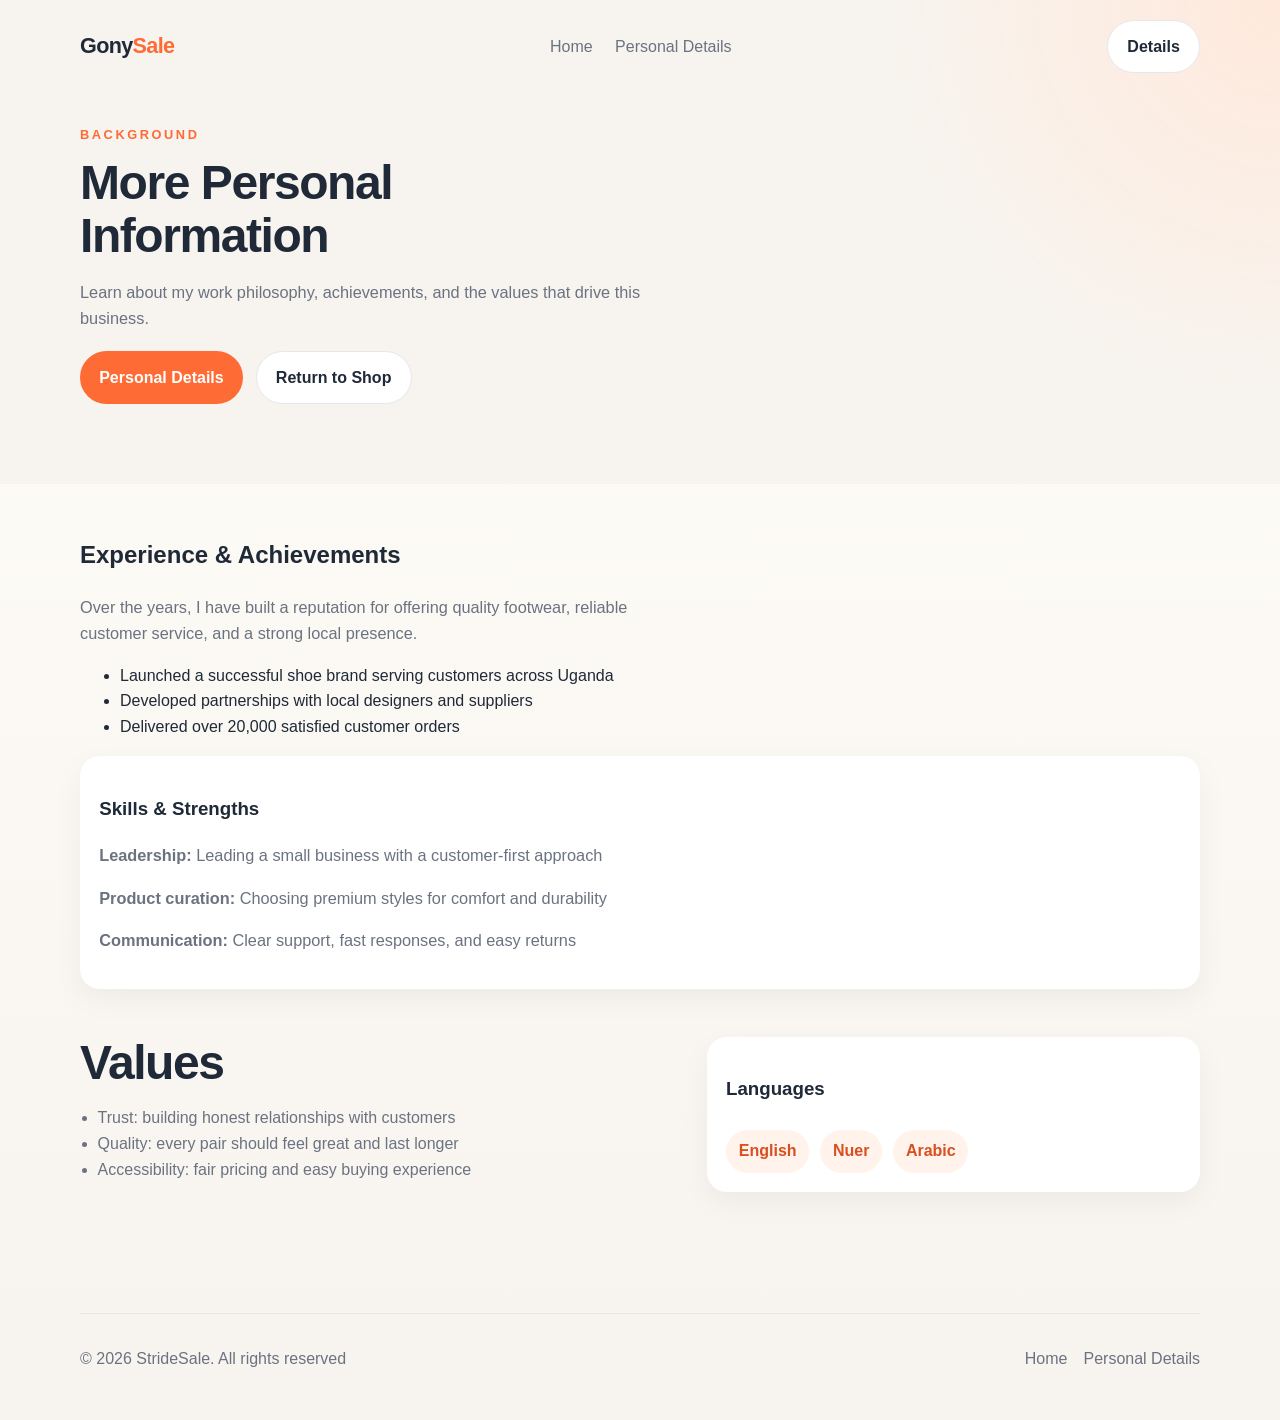
<file: more-details.html>
<!DOCTYPE html>
<html lang="en">
  <head>
    <meta charset="UTF-8" />
    <meta name="viewport" content="width=device-width, initial-scale=1.0" />
    <title>More Details | Taidor Gatdet</title>
    <link rel="stylesheet" href="style.css" />
  </head>
  <body>
    <header class="header">
      <div class="container nav">
        <a class="logo" href="index.html">Gony<span>Sale</span></a>
        <nav class="nav-links">
          <a href="index.html">Home</a>
          <a href="personal-details.html">Personal Details</a>
        </nav>
        <a class="btn btn-dark" href="personal-details.html">Details</a>
      </div>
      <div class="container hero">
        <div class="hero-content">
          <p class="eyebrow">Background</p>
          <h1>More Personal Information</h1>
          <p class="hero-text">
            Learn about my work philosophy, achievements, and the values that drive this business.
          </p>
          <div class="hero-actions">
            <a class="btn btn-primary" href="personal-details.html">Personal Details</a>
            <a class="btn btn-secondary" href="index.html">Return to Shop</a>
          </div>
        </div>
      </div>
    </header>

    <main class="container" style="padding: 2rem 0;">
      <section class="about-text">
        <div>
          <h2>Experience & Achievements</h2>
          <p>
            Over the years, I have built a reputation for offering quality footwear, reliable customer service, and a strong local presence.
          </p>
          <ul>
            <li>Launched a successful shoe brand serving customers across Uganda</li>
            <li>Developed partnerships with local designers and suppliers</li>
            <li>Delivered over 20,000 satisfied customer orders</li>
          </ul>
        </div>
        <div class="about-card">
          <h3>Skills & Strengths</h3>
          <p><strong>Leadership:</strong> Leading a small business with a customer-first approach</p>
          <p><strong>Product curation:</strong> Choosing premium styles for comfort and durability</p>
          <p><strong>Communication:</strong> Clear support, fast responses, and easy returns</p>
        </div>
      </section>

      <section class="about" style="margin-top: 2rem;">
        <div>
          <h2>Values</h2>
          <ul>
            <li>Trust: building honest relationships with customers</li>
            <li>Quality: every pair should feel great and last longer</li>
            <li>Accessibility: fair pricing and easy buying experience</li>
          </ul>
        </div>
        <div class="about-card">
          <h3>Languages</h3>
          <div class="about-pill">English</div>
          <div class="about-pill">Nuer</div>
          <div class="about-pill">Arabic</div>
        </div>
      </section>
    </main>

    <footer class="footer">
      <div class="container footer-content">
        <p>© 2026 StrideSale. All rights reserved</p>
        <div>
          <a href="index.html">Home</a>
          <a href="personal-details.html">Personal Details</a>
        </div>
      </div>
    </footer>
  </body>
</html>
</file>
<file: style.css>
:root {
  --bg: #f7f4ef;
  --surface: #ffffff;
  --text: #1f2937;
  --muted: #6b7280;
  --accent: #ff6b35;
  --accent-dark: #d94f1f;
  --border: #e5e7eb;
}

* {
  box-sizing: border-box;
}

body {
  margin: 0;
  font-family: "Inter", sans-serif;
  color: var(--text);
  background: linear-gradient(180deg, #fffdf9 0%, var(--bg) 100%);
  line-height: 1.6;
}

img {
  display: block;
  width: 100%;
}

a {
  color: inherit;
  text-decoration: none;
}

.container {
  width: min(1120px, calc(100% - 2rem));
  margin: 0 auto;
}

.header {
  padding: 1.25rem 0 4rem;
  background: radial-gradient(circle at top right, #ffe9dc 0%, transparent 30%), var(--bg);
}

.nav {
  display: flex;
  justify-content: space-between;
  align-items: center;
  gap: 1rem;
}

.logo {
  font-size: 1.35rem;
  font-weight: 800;
  letter-spacing: -0.03em;
}

.logo span {
  color: var(--accent);
}

.nav-links {
  display: flex;
  gap: 1.4rem;
  color: var(--muted);
}

.btn {
  display: inline-flex;
  align-items: center;
  justify-content: center;
  border-radius: 999px;
  font-weight: 600;
  padding: 0.8rem 1.2rem;
  transition: transform 0.2s ease, background 0.2s ease;
}

.btn:hover {
  transform: translateY(-2px);
}

.btn-primary {
  background: var(--accent);
  color: white;
}

.btn-primary:hover {
  background: var(--accent-dark);
}

.btn-secondary,
.btn-dark {
  border: 1px solid var(--border);
  background: white;
}

.btn-light {
  background: white;
  color: var(--accent-dark);
}

.hero {
  display: grid;
  grid-template-columns: 1.05fr 0.95fr;
  gap: 2rem;
  padding-top: 3rem;
  align-items: center;
}

.eyebrow {
  display: inline-block;
  margin: 0 0 0.7rem;
  color: var(--accent);
  text-transform: uppercase;
  letter-spacing: 0.2em;
  font-size: 0.8rem;
  font-weight: 700;
}

.hero h1,
.section-head h2,
.about h2,
.offer h2,
.newsletter h2 {
  font-size: clamp(2rem, 4vw, 3rem);
  line-height: 1.1;
  margin: 0 0 0.8rem;
  letter-spacing: -0.03em;
}

.hero-text,
.about-text p,
.offer p {
  font-size: 1.02rem;
  color: var(--muted);
  max-width: 600px;
}

.profile-card {
  display: inline-flex;
  align-items: center;
  gap: 0.8rem;
  background: rgba(255,255,255,0.8);
  border: 1px solid var(--border);
  border-radius: 999px;
  padding: 0.6rem 0.9rem;
  margin-bottom: 1rem;
}

.profile-avatar {
  display: grid;
  place-items: center;
  width: 42px;
  height: 42px;
  border-radius: 50%;
  background: linear-gradient(135deg, var(--accent), #ff9c6b);
  color: white;
  font-weight: 700;
}

.profile-name {
  margin: 0;
  font-weight: 700;
}

.profile-role {
  margin: 0;
  color: var(--muted);
  font-size: 0.92rem;
}

.hero-actions {
  display: flex;
  flex-wrap: wrap;
  gap: 0.8rem;
  margin: 1.25rem 0 1rem;
}

.hero-badges {
  display: flex;
  flex-wrap: wrap;
  gap: 0.8rem;
  padding: 0;
  margin: 0;
  list-style: none;
  color: var(--muted);
}

.hero-badges li {
  background: rgba(255, 255, 255, 0.8);
  border: 1px solid var(--border);
  border-radius: 999px;
  padding: 0.45rem 0.8rem;
}

.hero-card {
  position: relative;
  overflow: hidden;
  border-radius: 2rem;
  box-shadow: 0 22px 45px rgba(0, 0, 0, 0.12);
}

.hero-card img {
  height: 450px;
  object-fit: cover;
}

.hero-card-label {
  position: absolute;
  left: 1.2rem;
  bottom: 1.2rem;
  background: rgba(255, 255, 255, 0.92);
  padding: 0.8rem 1rem;
  border-radius: 1rem;
  display: flex;
  flex-direction: column;
}

.stats {
  display: grid;
  grid-template-columns: repeat(3, 1fr);
  gap: 1rem;
  margin-top: -1.2rem;
  margin-bottom: 3rem;
}

.stats div {
  background: var(--surface);
  padding: 1.1rem 1.2rem;
  border-radius: 1rem;
  box-shadow: 0 10px 30px rgba(0, 0, 0, 0.05);
}

.stats strong {
  display: block;
  font-size: 1.25rem;
}

.stats span {
  color: var(--muted);
}

.products,
.about,
.newsletter {
  padding: 1rem 0 4rem;
}

.section-head {
  display: flex;
  justify-content: space-between;
  align-items: end;
  gap: 1rem;
  margin-bottom: 1.25rem;
}

.section-head a {
  color: var(--accent);
  font-weight: 600;
}

.product-grid {
  display: grid;
  grid-template-columns: repeat(3, 1fr);
  gap: 1.25rem;
}

.product-card {
  background: var(--surface);
  border-radius: 1.25rem;
  overflow: hidden;
  box-shadow: 0 12px 30px rgba(0, 0, 0, 0.06);
}

.product-card img {
  height: 230px;
  object-fit: cover;
}

.product-info {
  padding: 1rem;
}

.product-info h3 {
  margin: 0 0 0.4rem;
}

.product-info p {
  margin: 0 0 0.75rem;
  color: var(--muted);
}

.product-meta {
  display: flex;
  justify-content: space-between;
  align-items: center;
}

.price {
  font-weight: 700;
  color: var(--text);
}

.price small {
  color: var(--muted);
  text-decoration: line-through;
  margin-left: 0.35rem;
}

.product-meta button,
.newsletter form button {
  border: 0;
  background: var(--accent);
  color: white;
  padding: 0.7rem 0.95rem;
  border-radius: 999px;
  cursor: pointer;
}

.offer {
  padding: 1rem 0 3rem;
}

.offer-content {
  background: linear-gradient(90deg, #111827 0%, #1f2937 100%);
  color: white;
  padding: 2rem;
  border-radius: 1.5rem;
  display: flex;
  justify-content: space-between;
  align-items: center;
  gap: 1rem;
}

.about {
  display: grid;
  grid-template-columns: 1.1fr 0.9fr;
  gap: 1.5rem;
  align-items: start;
}

.about ul {
  padding-left: 1.1rem;
  color: var(--muted);
}

.about-card {
  background: var(--surface);
  border-radius: 1.25rem;
  padding: 1.2rem;
  box-shadow: 0 10px 30px rgba(0, 0, 0, 0.05);
}

.about-pill {
  display: inline-block;
  margin: 0.4rem 0.4rem 0 0;
  padding: 0.55rem 0.8rem;
  border-radius: 999px;
  background: #fff3eb;
  color: var(--accent-dark);
  font-weight: 600;
}

.testimonials {
  padding: 1rem 0 3rem;
}

.testimonial-grid {
  display: grid;
  grid-template-columns: repeat(3, 1fr);
  gap: 1rem;
}

.testimonial-grid article {
  background: var(--surface);
  padding: 1.2rem;
  border-radius: 1rem;
  box-shadow: 0 10px 25px rgba(0, 0, 0, 0.05);
}

.testimonial-grid p {
  margin-top: 0;
}

.newsletter-box {
  background: #fff7f2;
  border: 1px solid #ffd8c1;
  border-radius: 1.5rem;
  padding: 1.4rem;
  display: flex;
  justify-content: space-between;
  align-items: center;
  gap: 1rem;
}

.newsletter form {
  display: flex;
  gap: 0.6rem;
  flex-wrap: wrap;
}

.newsletter input {
  min-width: 260px;
  border: 1px solid var(--border);
  border-radius: 999px;
  padding: 0.8rem 1rem;
}

.footer {
  padding: 1.2rem 0 2rem;
  color: var(--muted);
}

.footer-content {
  display: flex;
  justify-content: space-between;
  align-items: center;
  gap: 1rem;
  border-top: 1px solid var(--border);
  padding-top: 1rem;
}

.footer-content div {
  display: flex;
  gap: 1rem;
}

@media (max-width: 900px) {
  .hero,
  .about,
  .product-grid,
  .testimonial-grid {
    grid-template-columns: 1fr;
  }

  .stats {
    grid-template-columns: 1fr;
  }

  .offer-content,
  .newsletter-box,
  .footer-content,
  .section-head {
    flex-direction: column;
    align-items: flex-start;
  }
}

@media (max-width: 640px) {
  .nav {
    flex-wrap: wrap;
  }

  .nav-links {
    order: 3;
    width: 100%;
    justify-content: space-between;
  }

  .hero-card img {
    height: 320px;
  }

  .newsletter input {
    min-width: 0;
    width: 100%;
  }
}
</file>
